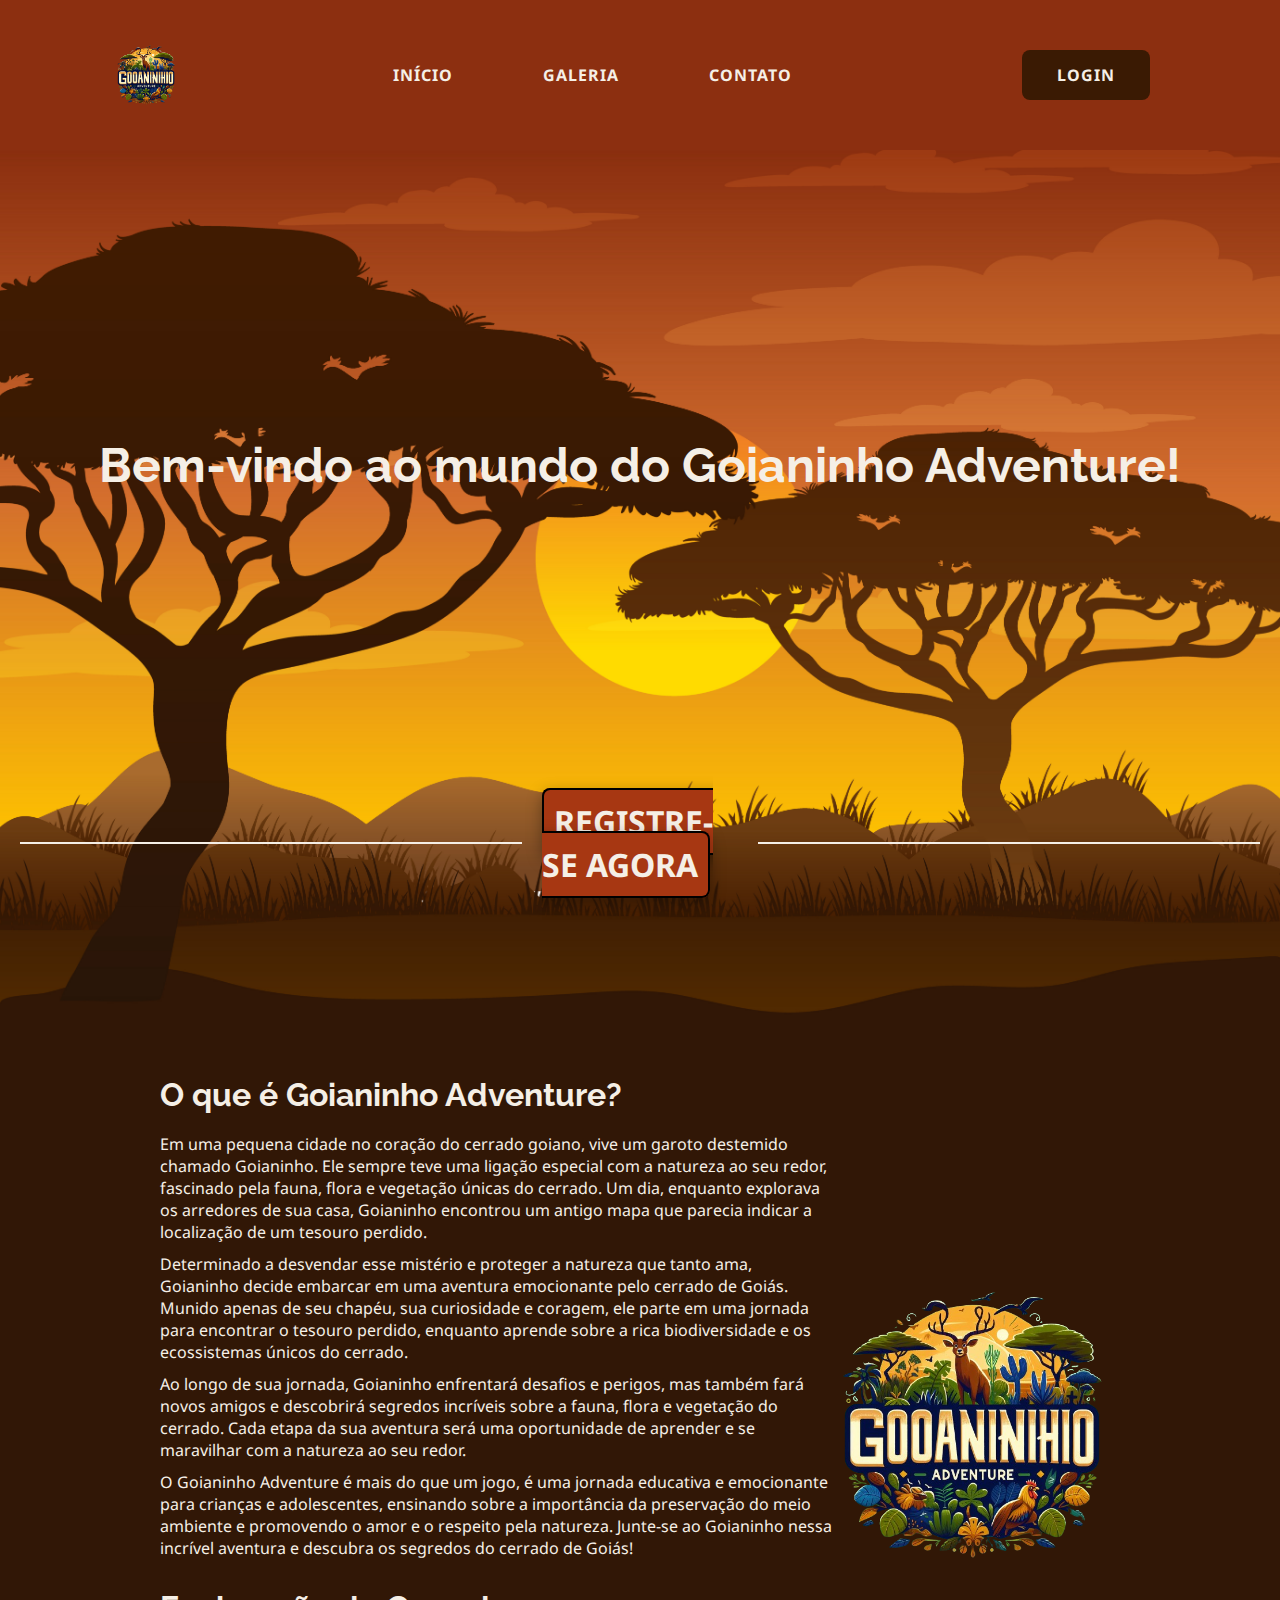
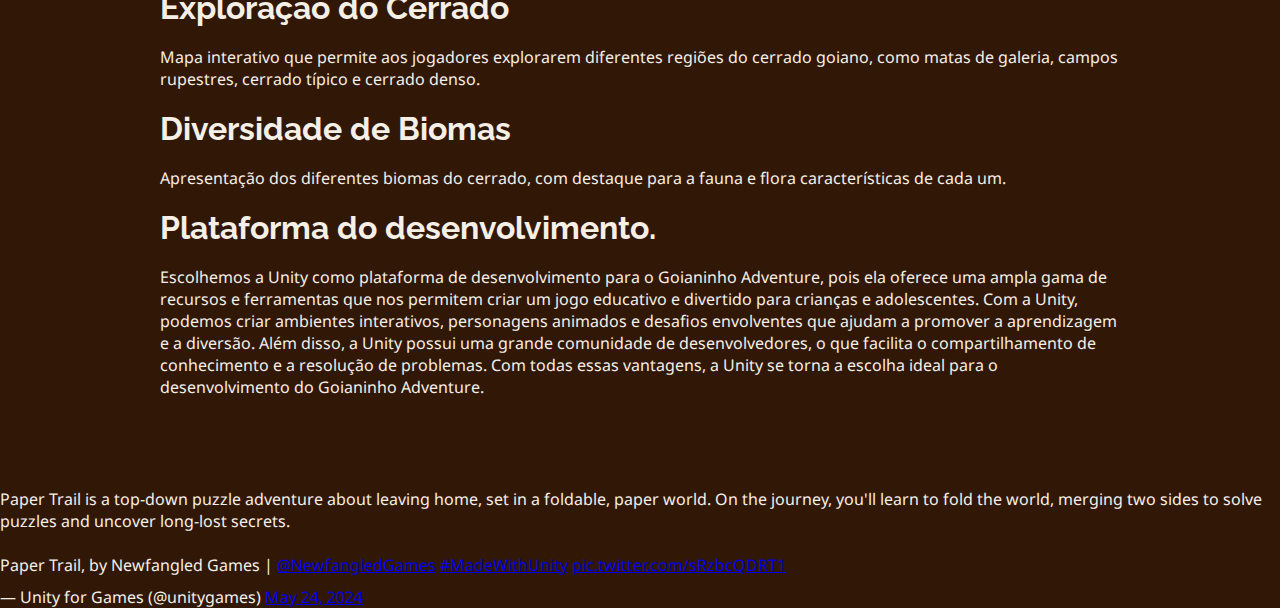
<file: index.html>
<!DOCTYPE html>
<html lang="pt-br">

<head>
  <meta charset="UTF-8" />
  <meta name="viewport" content="width=device-width, initial-scale=1.0" />
  <title>Goianinho Adventure</title>
  <link rel="stylesheet" href="styles.css" />
  <script src="https://ajax.googleapis.com/ajax/libs/jquery/3.4.1/jquery.min.js"></script>
  <script src="https://cdnjs.cloudflare.com/ajax/libs/popper.js/1.14.7/umd/popper.min.js"></script>
  <script src="https://maxcdn.bootstrapcdn.com/bootstrap/4.3.1/js/bootstrap.min.js"></script>
</head>

<body>
  <header>
    <img src="../../images/logo.png" id="logo" />
    <ul>
      <li><a href="#">Início</a></li>
      <li><a href="./pages/Galeria/galeria.html">Galeria</a></li>
      <li><a href="#">Contato</a></li>
    </ul>
    <ul>
      <li>
        <a href="/pages/LoginPage/login.html" class="login active" id="login">Login</a>
        <a class="sair active" id="sair">Sair</a>
      </li>
    </ul>
  </header>
  <section id="background-section">
    <img src="/images/savana.jpg" id="background">
  </section>
  <main>
    <div class="destaque">
      <h1 id="destaque">Bem-vindo ao mundo do Goianinho Adventure!</h1>
    </div>
    <div class="box-registro">
      <div class="line">
        <hr color="#F5EFE6">
      </div>
      <div id="registrar">
        <a href="/pages/SignUpPage/pagina_registro.html" id="destaque-link">Registre-se Agora</a>
      </div>
      <div class="line">
        <hr color="#F5EFE6">
      </div>
    </div>
    <section class="corpo-section">
      <div class="corpo" id="historia">
        <div class="texto">
          <h2>O que é Goianinho Adventure?</h2>
          <p>
            Em uma pequena cidade no coração do cerrado goiano, vive um garoto
            destemido chamado Goianinho. Ele sempre teve uma ligação especial
            com a natureza ao seu redor, fascinado pela fauna, flora e vegetação
            únicas do cerrado. Um dia, enquanto explorava os arredores de sua
            casa, Goianinho encontrou um antigo mapa que parecia indicar a
            localização de um tesouro perdido.
          </p>

          <p>
            Determinado a desvendar esse mistério e proteger a natureza que
            tanto ama, Goianinho decide embarcar em uma aventura emocionante
            pelo cerrado de Goiás. Munido apenas de seu chapéu, sua curiosidade
            e coragem, ele parte em uma jornada para encontrar o tesouro
            perdido, enquanto aprende sobre a rica biodiversidade e os
            ecossistemas únicos do cerrado.
          </p>

          <p>
            Ao longo de sua jornada, Goianinho enfrentará desafios e perigos,
            mas também fará novos amigos e descobrirá segredos incríveis sobre a
            fauna, flora e vegetação do cerrado. Cada etapa da sua aventura será
            uma oportunidade de aprender e se maravilhar com a natureza ao seu
            redor.
          </p>

          <p>
            O Goianinho Adventure é mais do que um jogo, é uma jornada educativa
            e emocionante para crianças e adolescentes, ensinando sobre a
            importância da preservação do meio ambiente e promovendo o amor e o
            respeito pela natureza. Junte-se ao Goianinho nessa incrível
            aventura e descubra os segredos do cerrado de Goiás!
          </p>
        </div>
        <img src="images/logo.png" class="imagem-destaque">
      </div>
      <div class="class" id="recursos">
        <h2>Exploração do Cerrado</h2>
        <p>
          Mapa interativo que permite aos jogadores explorarem diferentes
          regiões do cerrado goiano, como matas de galeria, campos rupestres,
          cerrado típico e cerrado denso.
        </p>
        <h2>Diversidade de Biomas</h2>
        <p>
          Apresentação dos diferentes biomas do cerrado, com destaque para a
          fauna e flora características de cada um.
        </p>
      </div>
      <div class="class col-lg-4 col-md-6 mb-4" id="plataforma">
        <h2>
          Plataforma do desenvolvimento.
        </h2>
        <p>
          Escolhemos a Unity como plataforma de desenvolvimento para o Goianinho Adventure, pois ela oferece uma ampla gama de recursos e ferramentas que nos permitem criar um jogo educativo e divertido para crianças e adolescentes. Com a Unity, podemos criar ambientes interativos, personagens animados e desafios envolventes que ajudam a promover a aprendizagem e a diversão. Além disso, a Unity possui uma grande comunidade de desenvolvedores, o que facilita o compartilhamento de conhecimento e a resolução de problemas. Com todas essas vantagens, a Unity se torna a escolha ideal para o desenvolvimento do Goianinho Adventure.
        </p>
      </p>
    </div>
  </section>
    <div class="twitterblock">
      <blockquote class="twitter-tweet" data-dnt="true" data-theme="dark">
        <p lang="en" dir="ltr">Paper Trail is a top-down puzzle adventure about leaving home, set in a foldable, paper
          world. On the journey, you&#39;ll learn to fold the world, merging two sides to solve puzzles and uncover
          long-lost secrets.<br><br>Paper Trail, by Newfangled Games | <a
            href="https://twitter.com/NewfangledGames?ref_src=twsrc%5Etfw">@NewfangledGames</a> <a
            href="https://twitter.com/hashtag/MadeWithUnity?src=hash&amp;ref_src=twsrc%5Etfw">#MadeWithUnity</a> <a
            href="https://t.co/sRzbcQDRT1">pic.twitter.com/sRzbcQDRT1</a></p>&mdash; Unity for Games (@unitygames) <a
          href="https://twitter.com/unitygames/status/1794005815717662842?ref_src=twsrc%5Etfw">May 24, 2024</a>
      </blockquote>
      <script async src="https://platform.twitter.com/widgets.js" charset="utf-8"></script>
    </div>
  </main>
  <script src="scripts.js"></script>
</body>

</html>
</file>
<file: styles.css>
@import url('https://fonts.googleapis.com/css2?family=Noto+Sans:ital,wght@0,100..900;1,100..900&display=swap');
@import url('https://fonts.googleapis.com/css2?family=Raleway:ital,wght@0,100..900;1,100..900&display=swap');
*{
    margin: 0;
    padding: 0;
    font-family: "Noto Sans", sans-serif;
}
body{
    width: 100%;
    height: auto;
    background: #311706;
    color: #F5EFE6;
}
header{
    display: flex;
    justify-content: space-around;
    align-items: center;
    padding: 30px;
    letter-spacing: 1px;
    background-color: #8c2f10;
    height: 10vh;
}
#logo{
    width: 5vw;
}
header ul{
    list-style: none;
    display: flex;
    justify-content: space-around;
}
header ul li a{
    text-decoration: none;
    color: #F5EFE6;
    font-weight: bold;
    padding: 15px 45px;
    text-transform: uppercase;
}


.active{
    padding: 14px 35px;
    background-color: #3a1a03;
    margin: 0 15px;
    border-radius: 8px;
    transition: 0.5s ease;
    text-transform: uppercase;
}
.active:hover{
    background-color: #F5EFE6;
    color: #572805;
}


#background-section{
    overflow-y: hidden;
}
#background{
    width: 100%;
    position: absolute;
    z-index: -1;
}
main{
    display: flex;
    align-items: center;
    flex-direction: column;
}
#historia{
    display: flex;
    justify-content: space-around;
    align-items: end;
}
.imagem-destaque{
    width: 30%;
    height: 30%;
}
h4{
    margin: 10px 0;
    font-family: "Raleway", sans-serif;
}
p{
    margin: 10px 0;
}
.corpo-section{
    width: 75%;
    align-items: center;
    padding: 50px 50px;
    margin:120px 0 20px 0;
}
h1{
    font-family: "Raleway", sans-serif;
    text-align: center;
}
.box-registro{
    display: flex;
    justify-content: space-between;
    align-items: center;
    text-transform: uppercase;
}
hr{
    width: 500px;
    margin: 0 20px;
}
.destaque{
    display: flex;
    height: 650px;
    align-items: center;
    text-align: center;
}
#destaque{
    display: flex;
    justify-content: space-between;
    align-items: center;
    color: #F5EFE6;
    padding-bottom: 20px;
    font-size: 48px;
}
#destaque-link{
    text-decoration: none;
    font-size: 32px;
    color: #F5EFE6;
    font-weight: bold;
    background-color: #a73712;
    padding: 10px;
    border-radius: 8px;
    border: 2px solid #000;
    box-shadow: rgba(0, 0, 0, 0.35) 0px 5px 15px;
    transition: 0.2s ease;
}
#destaque-link:hover{

    background-color: #da4919;
}
.twitterblock h2{
    text-align: center;
}
h2{
    font-family: "Raleway", sans-serif;
    margin: 20px 0;
    font-size: 32px;
}
a:hover{
    text-decoration: none;
    color: #000;
  }   
  

.nav-container .nav .nav-logo {
  height: 48px;
}
</file>
